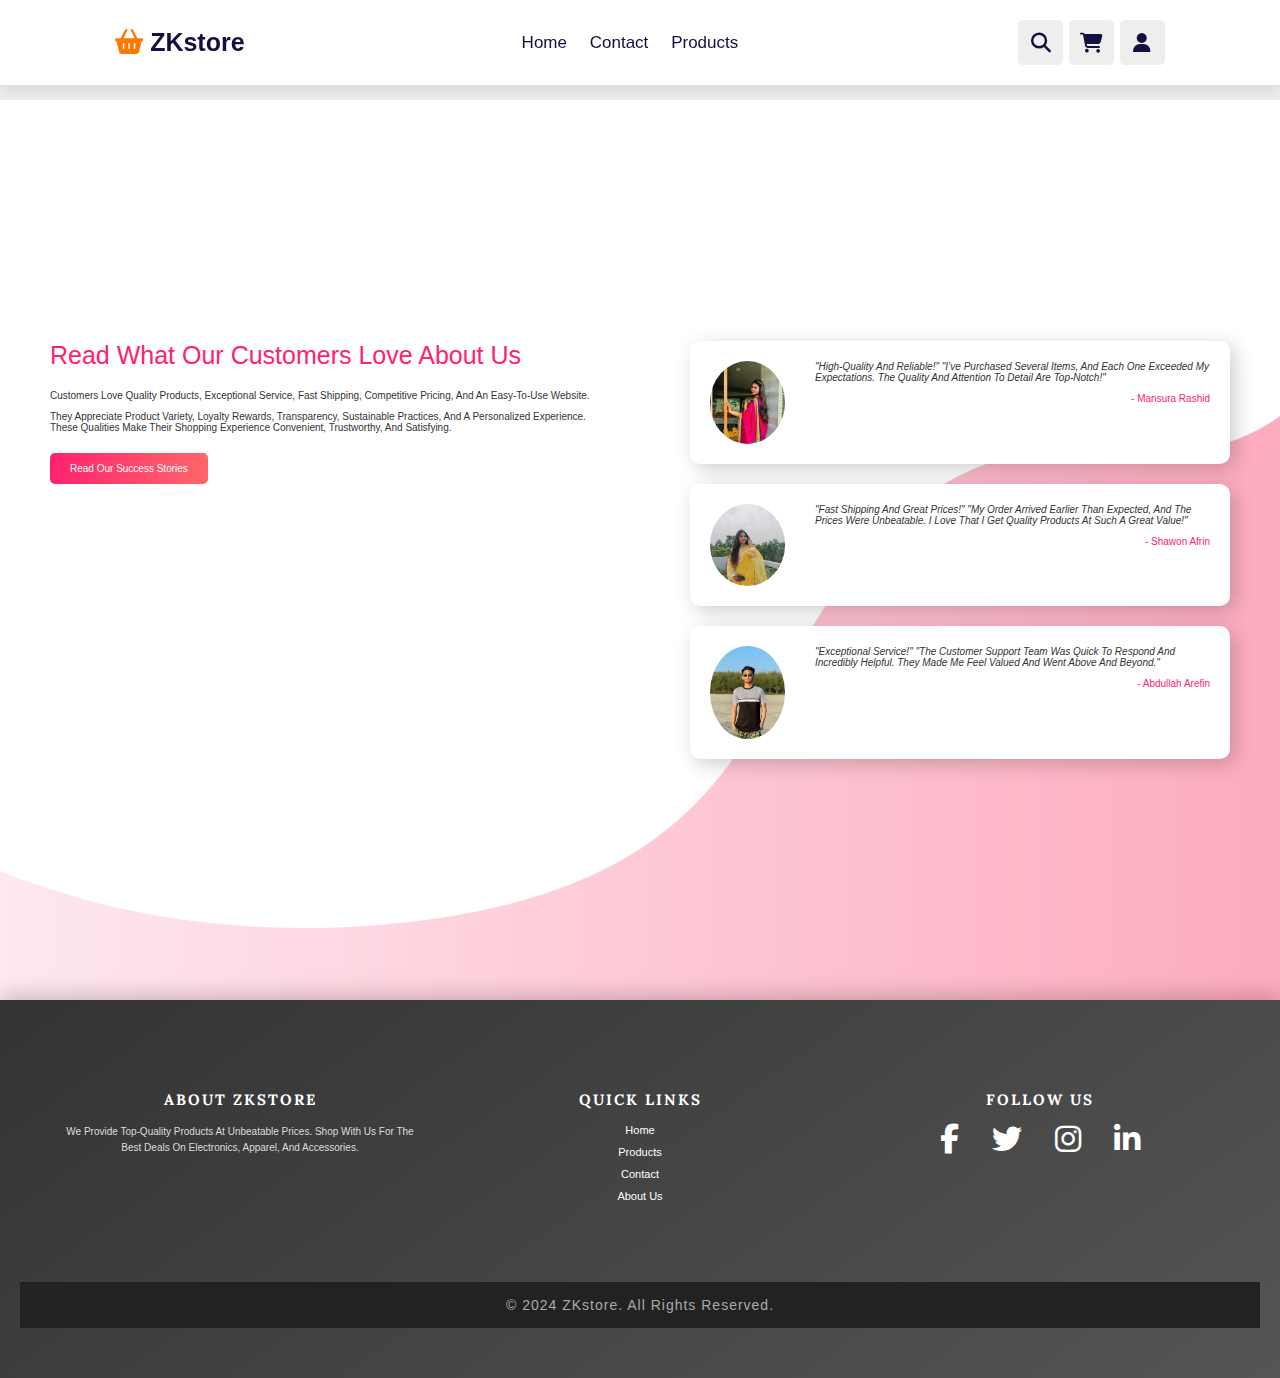
<file: contact.html>
<!DOCTYPE html>
<html lang="en">
<head>
    <meta charset="UTF-8">
    <meta name="viewport" content="width=device-width, initial-scale=1.0">
    <title>Contact Us</title>
    <!-- Google Fonts -->
    <link href="https://fonts.googleapis.com/css2?family=Lora:wght@700&family=Roboto:wght@400;500&display=swap" rel="stylesheet">

    <!-- Font Awesome CDN file -->
    <link rel="stylesheet" href="https://cdnjs.cloudflare.com/ajax/libs/font-awesome/6.2.1/css/all.min.css">
    <!-- Adding CSS -->
    <link rel="stylesheet" href="./contact.css">
    <link rel="stylesheet" href="./customer.css">
</head>
<body>
  <!-- Name :Zahid Kabir Utsho ID: 2220792 -->
    <!-- Header -->
    <header class="header">
        <a href="#" class="logo"><i class="fas fa-shopping-basket"></i> ZKstore</a>
        <nav class="navbar">
            <a href="./home.html">Home</a>
            <a href="./contact.html">Contact</a>
            <a href="./index.html">Products</a>
        </nav>
        <div class="icons">
            <div class="fas fa-search" id="search-btn"></div>
            <div class="fas fa-shopping-cart" id="cart-btn"></div>
            <div class="fas fa-user" id="login-btn"></div>
        </div>
    </header>

    <!-- Main Content -->
    <main>
        <!-- Main page content goes here -->
         <!-- customer section -->
<div class="main_content">
    <div class="container">
      <div class="container__left">
        <h1>Read what our customers love about us</h1>
        <p>
          Customers love quality products, exceptional service, fast shipping, competitive pricing, and an easy-to-use website. 
        </p>
        <p>
          They appreciate product variety, loyalty rewards, transparency, sustainable practices, and a personalized experience. These qualities make their shopping experience convenient, trustworthy, and satisfying.
        </p>
        <button>Read our success stories</button>
      </div>
      <div class="container__right">
        <div class="card">
          <img src="./picture/pic-1.jpg" alt="user" />
          <div class="card__content">
            <span><i class="ri-double-quotes-l"></i></span>
            <div class="card__details">
              <p>
                "High-Quality and Reliable!"
"I’ve purchased several items, and each one exceeded my expectations. The quality and attention to detail are top-notch!"
              </p>
              <h4>- Mansura Rashid</h4>
            </div>
          </div>
        </div>
        <div class="card">
          <img src="./picture/pic-2.jpg" alt="user" />
          <div class="card__content">
            <span><i class="ri-double-quotes-l"></i></span>
            <div class="card__details">
              <p>
                "Fast Shipping and Great Prices!"
"My order arrived earlier than expected, and the prices were unbeatable. I love that I get quality products at such a great value!"
                
              </p>
              <h4>- Shawon Afrin</h4>
            </div>
          </div>
        </div>
        <div class="card">
          <img src="./picture/pic-3.jpg" alt="user" />
          <div class="card__content">
            <span><i class="ri-double-quotes-l"></i></span>
            <div class="card__details">
              <p>
                "Exceptional Service!"
"The customer support team was quick to respond and incredibly helpful. They made me feel valued and went above and beyond."

                
              </p>
              <h4>- Abdullah Arefin</h4>
            </div>
          </div>
        </div>
      </div>
    </div>
</div>


        
    </main>

    <!-- Footer -->
    <footer class="footer">
        <div class="footer-content">
            <div class="footer-left">
                <h3>About ZKstore</h3>
                <p>We provide top-quality products at unbeatable prices. Shop with us for the best deals on electronics, apparel, and accessories.</p>
            </div>
            <div class="footer-middle">
                <h3>Quick Links</h3>
                <ul>
                    <li><a href="#home">Home</a></li>
                    <li><a href="#products">Products</a></li>
                    <li><a href="#contact">Contact</a></li>
                    <li><a href="#about">About Us</a></li>
                </ul>
            </div>
            <div class="footer-right">
                <h3>Follow Us</h3>
                <div class="social-icons">
                    <a href="#" class="fab fa-facebook-f"></a>
                    <a href="#" class="fab fa-twitter"></a>
                    <a href="#" class="fab fa-instagram"></a>
                    <a href="#" class="fab fa-linkedin-in"></a>
                </div>
            </div>
        </div>
        <div class="footer-bottom">
            <p>&copy; 2024 ZKstore. All Rights Reserved.</p>
        </div>
    </footer>
</body>
</html>
</file>
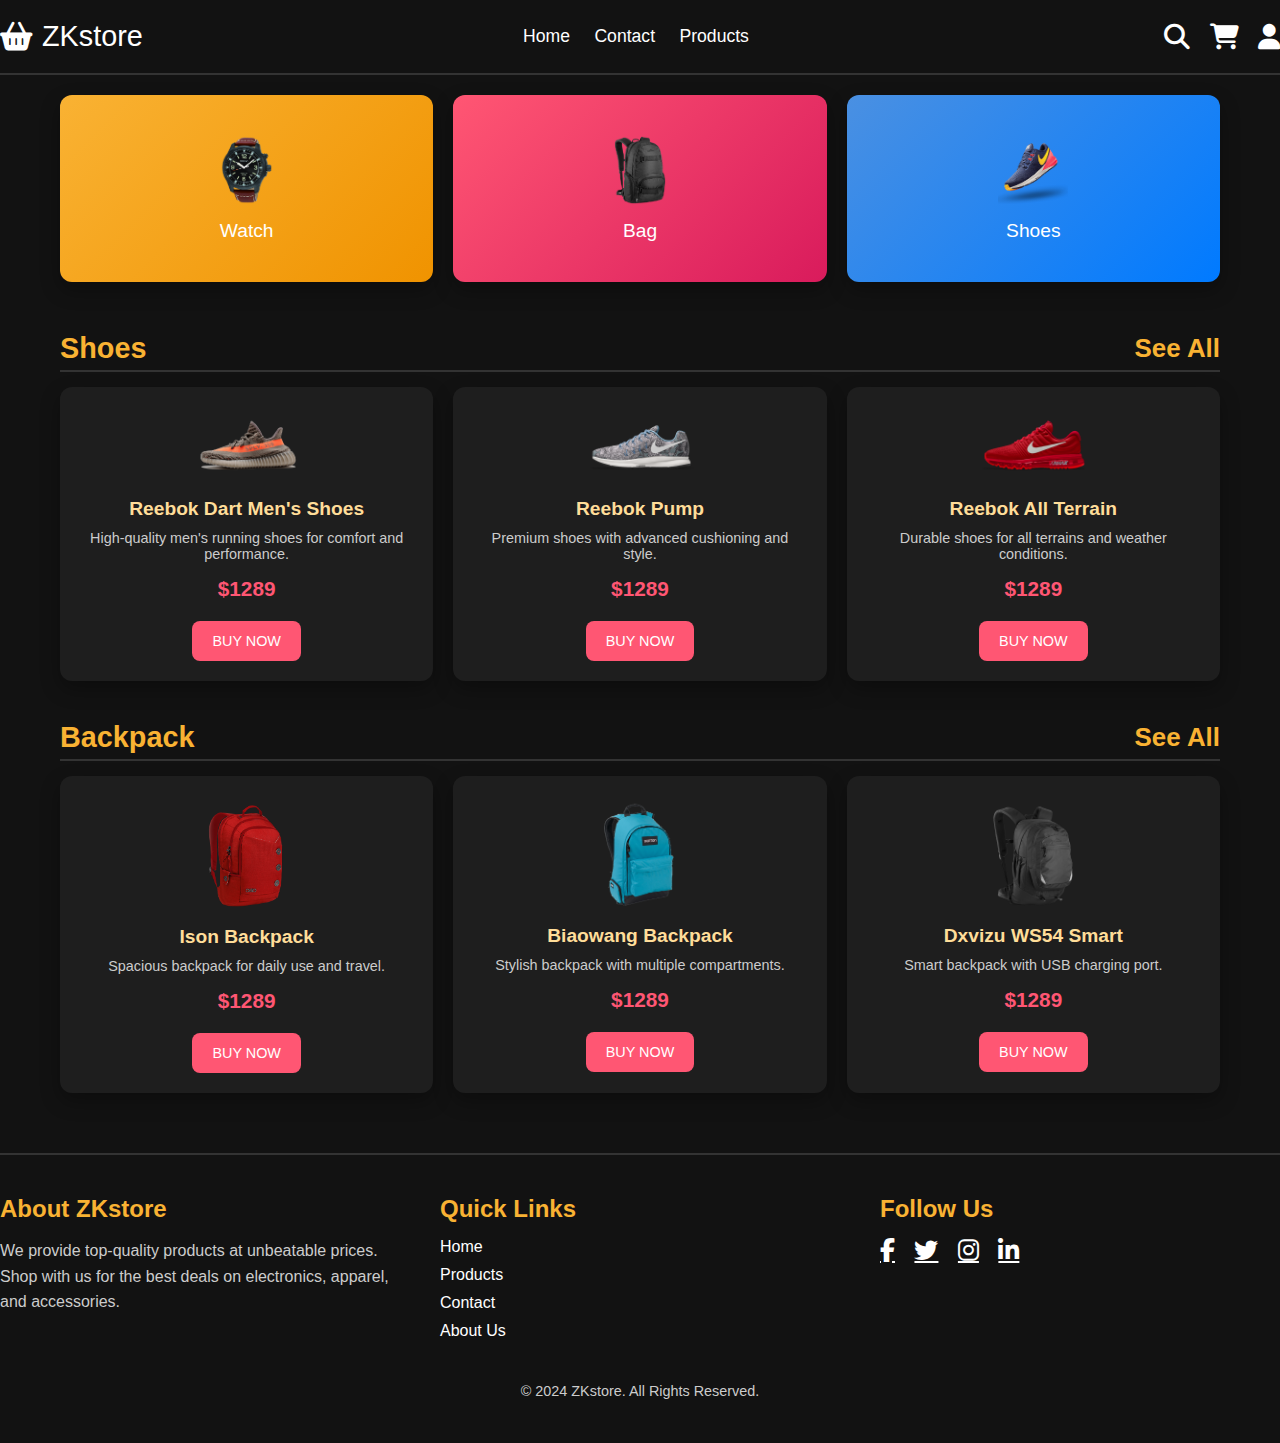
<file: home.html>
<!DOCTYPE html>
<html lang="en">
<head>
  <meta charset="UTF-8">
  <meta name="viewport" content="width=device-width, initial-scale=1.0">
  <title>Gorgeous Product Categories</title>
  <!-- Google Fonts -->
  <link href="https://fonts.googleapis.com/css2?family=Lora:wght@700&family=Roboto:wght@400;500&display=swap" rel="stylesheet">
  <!-- Font Awesome CDN file -->
  <link rel="stylesheet" href="https://cdnjs.cloudflare.com/ajax/libs/font-awesome/6.2.1/css/all.min.css">
  <style>
    * {
      margin: 0;
      padding: 0;
      box-sizing: border-box;
      font-family: 'Arial', sans-serif;
    }

    body {
      background-color: #121212;
      color: #fff;
    }

    .container {
      max-width: 1200px;
      margin: 0 auto;
      padding: 20px;
    }

    /* Header Styling */
    .header {
      display: flex;
      align-items: center;
      justify-content: space-between;
      padding: 20px 0;
      background-color: #121212;
      border-bottom: 2px solid #333;
    }

    .header .logo {
      font-size: 1.8em;
      color: #fff;
      text-decoration: none;
      display: flex;
      align-items: center;
    }

    .header .logo i {
      margin-right: 10px;
    }

    .navbar a {
      color: #fff;
      margin-right: 20px;
      text-decoration: none;
      font-weight: 500;
      font-size: 1.1em;
    }

    .navbar a:hover {
      color: #f9b233;
    }

    .icons div {
      font-size: 1.6em;
      margin-left: 15px;
      cursor: pointer;
      color: #fff;
    }

    .icons div:hover {
      color: #f9b233;
    }

    /* Categories Section */
    .categories {
      display: flex;
      gap: 20px;
      margin-bottom: 50px;
    }

    .category {
      flex: 1;
      padding: 40px 20px;
      color: #fff;
      text-align: center;
      border-radius: 12px;
      font-size: 1.2em;
      display: flex;
      flex-direction: column;
      align-items: center;
      justify-content: center;
      transition: transform 0.3s, box-shadow 0.3s;
      cursor: pointer;
      box-shadow: 0 8px 20px rgba(0, 0, 0, 0.3);
    }

    .category:hover {
      transform: translateY(-10px);
      box-shadow: 0 12px 30px rgba(0, 0, 0, 0.5);
    }

    .category img {
      width: 70px;
      height: auto;
      margin-bottom: 15px;
      transition: transform 0.3s;
    }

    .category:hover img {
      transform: scale(1.1);
    }

    .watch { background: linear-gradient(135deg, #f9b233, #f09300); }
    .bag { background: linear-gradient(135deg, #ff5673, #d91b5c); }
    .shoes { background: linear-gradient(135deg, #4a90e2, #007aff); }

    /* Products Section */
    .products-section {
      margin-bottom: 40px;
    }

    .products-section h2 {
      font-size: 1.8em;
      color: #f9b233;
      margin-bottom: 15px;
      display: flex;
      justify-content: space-between;
      align-items: center;
      border-bottom: 2px solid #333;
      padding-bottom: 5px;
    }

    .see-all {
      color: #f9b233;
      font-size: 0.9em;
      text-decoration: none;
      transition: color 0.3s;
    }

    .see-all:hover {
      color: #ffdd99;
    }

    .product-grid {
      display: flex;
      gap: 20px;
      justify-content: center;
    }

    .product {
      flex: 1;
      padding: 20px;
      background: #1e1e1e;
      border-radius: 12px;
      text-align: center;
      transition: transform 0.3s, box-shadow 0.3s;
      box-shadow: 0 8px 20px rgba(0, 0, 0, 0.3);
    }

    .product:hover {
      transform: translateY(-10px);
      box-shadow: 0 12px 30px rgba(0, 0, 0, 0.5);
    }

    .product img {
      width: 120px;
      height: auto;
      margin-bottom: 15px;
      transition: transform 0.3s;
    }

    .product:hover img {
      transform: scale(1.05);
    }

    .product h3 {
      font-size: 1.2em;
      color: #ffdd99;
      margin-bottom: 10px;
    }

    .product p {
      font-size: 0.9em;
      color: #ccc;
      margin-bottom: 15px;
    }

    .product .price {
      font-weight: bold;
      font-size: 1.3em;
      color: #ff5673;
      margin-bottom: 20px;
    }

    .buy-btn {
      background-color: #ff5673;
      color: #fff;
      padding: 12px 20px;
      border: none;
      border-radius: 8px;
      font-size: 0.9em;
      cursor: pointer;
      transition: background-color 0.3s;
      text-decoration: none;
      display: inline-block;
    }

    .buy-btn:hover {
      background-color: #d91b5c;
    }

    /* Footer Styling */
    .footer {
      background-color: #121212;
      color: #fff;
      padding: 40px 0;
      border-top: 2px solid #333;
    }

    .footer-content {
      display: flex;
      justify-content: space-between;
      gap: 40px;
    }

    .footer-left, .footer-middle, .footer-right {
      flex: 1;
    }

    .footer h3 {
      font-size: 1.5em;
      margin-bottom: 15px;
      color: #f9b233;
    }

    .footer p {
      color: #ccc;
      line-height: 1.6;
    }

    .footer ul {
      list-style-type: none;
    }

    .footer ul li {
      margin-bottom: 10px;
    }

    .footer ul li a {
      color: #fff;
      text-decoration: none;
    }

    .footer ul li a:hover {
      color: #f9b233;
    }

    .social-icons a {
      font-size: 1.5em;
      color: #fff;
      margin-right: 15px;
      transition: color 0.3s;
    }

    .social-icons a:hover {
      color: #f9b233;
    }

    .footer-bottom {
      text-align: center;
      margin-top: 30px;
      font-size: 0.9em;
      color: #ccc;
    }

  </style>
</head>
<body>
<!-- Name :Zahid Kabir Utsho ID: 2220792 -->
  <!-- Header -->
  <header class="header">
    <a href="#" class="logo"><i class="fas fa-shopping-basket"></i> ZKstore</a>
    <nav class="navbar">
        <a href="./home.html">Home</a>
        <a href="./contact.html">Contact</a>
        <a href="./index.html">Products</a>
    </nav>
    <div class="icons">
        <div class="fas fa-search" id="search-btn"></div>
        <div class="fas fa-shopping-cart" id="cart-btn"></div>
        <div class="fas fa-user" id="login-btn"></div>
    </div>
  </header>

  <!-- Main Content (Categories & Products Section) -->
  <div class="container">

    <!-- Categories Section -->
    <div class="categories">
      <div class="category watch">
        <img src="./categories/watch.png" alt="Watch Icon">
        <span>Watch</span>
      </div>
      <div class="category bag">
        <img src="./categories/bag.png" alt="Bag Icon">
        <span>Bag</span>
      </div>
      <div class="category shoes">
        <img src="./categories/shoes.png" alt="Shoes Icon">
        <span>Shoes</span>
      </div>
    </div>

    <!-- Products Section for Shoes -->
    <div class="products-section">
      <h2>Shoes <a href="#" class="see-all">See All</a></h2>
      <div class="product-grid">
        <div class="product">
          <img src="./shoes/shoe-1.png" alt="Reebok Dart Men's Shoes">
          <h3>Reebok Dart Men's Shoes</h3>
          <p>High-quality men's running shoes for comfort and performance.</p>
          <div class="price">$1289</div>
          <a href="#" class="buy-btn">BUY NOW</a>
        </div>
        <div class="product">
          <img src="./shoes/shoe-2.png" alt="Reebok Pump">
          <h3>Reebok Pump</h3>
          <p>Premium shoes with advanced cushioning and style.</p>
          <div class="price">$1289</div>
          <a href="#" class="buy-btn">BUY NOW</a>
        </div>
        <div class="product">
          <img src="./shoes/shoe-3.png" alt="Reebok All Terrain">
          <h3>Reebok All Terrain</h3>
          <p>Durable shoes for all terrains and weather conditions.</p>
          <div class="price">$1289</div>
          <a href="#" class="buy-btn">BUY NOW</a>
        </div>
      </div>
    </div>

    <!-- Products Section for Backpacks -->
    <div class="products-section">
      <h2>Backpack <a href="#" class="see-all">See All</a></h2>
      <div class="product-grid">
        <div class="product">
          <img src="./bags/bag-1.png" alt="Ison Backpack">
          <h3>Ison Backpack</h3>
          <p>Spacious backpack for daily use and travel.</p>
          <div class="price">$1289</div>
          <a href="#" class="buy-btn">BUY NOW</a>
        </div>
        <div class="product">
          <img src="./bags/bag-2.png" alt="Biaowang Backpack">
          <h3>Biaowang Backpack</h3>
          <p>Stylish backpack with multiple compartments.</p>
          <div class="price">$1289</div>
          <a href="#" class="buy-btn">BUY NOW</a>
        </div>
        <div class="product">
          <img src="./bags/bag-3.png" alt="Dxvizu WS54 Smart">
          <h3>Dxvizu WS54 Smart</h3>
          <p>Smart backpack with USB charging port.</p>
          <div class="price">$1289</div>
          <a href="#" class="buy-btn">BUY NOW</a>
        </div>
      </div>
    </div>

  </div>

  <!-- Footer Section -->
  <footer class="footer">
    <div class="footer-content">
      <div class="footer-left">
        <h3>About ZKstore</h3>
        <p>We provide top-quality products at unbeatable prices. Shop with us for the best deals on electronics, apparel, and accessories.</p>
      </div>
      <div class="footer-middle">
        <h3>Quick Links</h3>
        <ul>
          <li><a href="#home">Home</a></li>
          <li><a href="#products">Products</a></li>
          <li><a href="#contact">Contact</a></li>
          <li><a href="#about">About Us</a></li>
        </ul>
      </div>
      <div class="footer-right">
        <h3>Follow Us</h3>
        <div class="social-icons">
          <a href="#" class="fab fa-facebook-f"></a>
          <a href="#" class="fab fa-twitter"></a>
          <a href="#" class="fab fa-instagram"></a>
          <a href="#" class="fab fa-linkedin-in"></a>
        </div>
      </div>
    </div>
    <div class="footer-bottom">
      <p>&copy; 2024 ZKstore. All Rights Reserved.</p>
    </div>
  </footer>

</body>
</html>
</file>
<file: contact.css>
/* Root Variables */
:root {
    --orange: #ff7800;
    --black: #130f40;
    --light-color: #666;
    --box-shadow: 0 .5rem 1.5rem rgba(0, 0, 0, .1);
    --border: .2rem solid rgba(0, 0, 0, .1);
    --outline: .1rem solid rgba(0, 0, 0, .1);
    --outline-hover: .2rem solid var(--black);
}

/* Reset and Typography */
* {
    font-family: 'Poppins', sans-serif;
    margin: 0;
    padding: 0;
    box-sizing: border-box;
    outline: none;
    border: none;
    text-decoration: none;
    text-transform: capitalize;
    transition: all .2s linear;
}

html {
    font-size: 62.5%;
    overflow-x: hidden;
    scroll-behavior: smooth;
}

body {
    background-color: #eee;
    display: flex;
    flex-direction: column;
    min-height: 100vh;
}

/* Header */
.header {
    position: fixed;
    top: 0;
    left: 0;
    right: 0;
    z-index: 1000;
    display: flex;
    align-items: center;
    justify-content: space-between;
    padding: 2rem 9%;
    background: #fff;
    box-shadow: var(--box-shadow);
}

.header .logo {
    font-size: 2.5rem;
    font-weight: bolder;
    color: var(--black);
}

.header .logo i {
    color: var(--orange);
}

.header .navbar a {
    font-size: 1.7rem;
    margin: 0 1rem;
    color: var(--black);
}

.header .navbar a:hover {
    color: var(--orange);
}

.header .icons div {
    height: 4.5rem;
    width: 4.5rem;
    line-height: 4.5rem;
    border-radius: .5rem;
    background: #eee;
    color: var(--black);
    font-size: 2rem;
    margin-left: .3rem;
    cursor: pointer;
    text-align: center;
}

.header .icons div:hover {
    background: var(--orange);
    color: #fff;
}

/* Main Content Styling */
main {
    flex: 1;
    padding-top: 100px; /* To account for the fixed navbar */
}

/* Footer */
footer {
    background: linear-gradient(145deg, #333, #555);
    color: white;
    padding: 50px 20px;
    text-align: center;
    position: relative;
    box-shadow: 0px -5px 20px rgba(0, 0, 0, 0.2);
    font-family: 'Roboto', sans-serif;
}

.footer-content {
    display: flex;
    justify-content: space-around;
    align-items: flex-start;
    flex-wrap: wrap;
    padding: 20px;
    margin-bottom: 30px;
}

.footer-left,
.footer-middle,
.footer-right {
    flex: 1;
    margin: 10px;
    min-width: 250px;
    padding: 10px;
}

.footer-left h3,
.footer-middle h3,
.footer-right h3 {
    font-family: 'Lora', serif;
    font-size: 1.5em;
    color: #fff;
    margin-bottom: 15px;
    text-transform: uppercase;
    letter-spacing: 2px;
}

.footer-left p {
    font-size: 1em;
    color: #ddd;
    line-height: 1.6;
    margin-top: 15px;
}

.footer-middle ul {
    list-style: none;
    padding: 0;
}

.footer-middle ul li {
    margin: 10px 0;
}

.footer-middle ul li a {
    color: #fff;
    text-decoration: none;
    font-size: 1.1em;
    transition: color 0.3s ease;
}

.footer-middle ul li a:hover {
    color: #00bcd4;
    text-decoration: underline;
}

.footer-right .social-icons a {
    color: white;
    margin: 0 15px;
    font-size: 30px;
    transition: transform 0.3s, color 0.3s;
}

.footer-right .social-icons a:hover {
    transform: scale(1.2);
    color: #00bcd4;
}

.footer-bottom {
    background-color: #222;
    padding: 15px;
    color: #aaa;
    font-size: 14px;
    text-align: center;
    margin-top: 20px;
    letter-spacing: 1px;
}

/* Responsive Design for Footer */
@media screen and (max-width: 768px) {
    .footer-content {
        flex-direction: column;
        align-items: center;
    }

    .footer-left,
    .footer-middle,
    .footer-right {
        margin: 20px 0;
        text-align: center;
    }

    .footer-middle ul {
        margin-top: 20px;
    }
}
</file>
<file: customer.css>
/* customer section */
@import url("https://fonts.googleapis.com/css2?family=Roboto:wght@400;500;700&display=swap");

:root {
  --primary-color: #ff226f;
  --primary-color-dark: #fe6769;
  --text-dark: #333333;
  --white: #ffffff;
}

* {
  padding: 0;
  margin: 0;
  box-sizing: border-box;
}

body {
  font-family: "Roboto", sans-serif;
}

.main_content {
  background-image: url("./picture/bg.png");
  background-position: bottom center;
  background-repeat: no-repeat;
  background-size: cover;
  min-height: 100vh;
  display: flex;
} 

.container {
  max-width: 1200px;
  margin: auto;
  padding: 1rem;
  display: grid;
  grid-template-columns: repeat(2, 1fr);
  gap: 10rem;
}

.container__left h1 {
  margin-bottom: 2rem;
  font-size: 2.5rem;
  font-weight: 500;
  color: var(--primary-color);
}

.container__left p {
  color: var(--text-dark);
  margin-bottom: 1rem;
}

.container__left button {
  padding: 1rem 2rem;
  margin-top: 1rem;
  outline: none;
  border: none;
  border-radius: 5px;
  background: linear-gradient(
    to right,
    var(--primary-color),
    var(--primary-color-dark)
  );
  color: var(--white);
  font-size: 1rem;
  cursor: pointer;
}

.container__right {
  display: grid;
  gap: 2rem;
}

.card {
  padding: 2rem;
  display: flex;
  align-items: flex-start;
  gap: 2rem;
  background-color: var(--white);
  border-radius: 1rem;
  box-shadow: 5px 5px 20px rgba(0, 0, 0, 0.2);
  cursor: pointer;
}

.card img {
  max-width: 75px;
  border-radius: 100%;
}

.card__content {
  display: flex;
  gap: 1rem;
}

.card__content span i {
  font-size: 2rem;
  color: var(--primary-color);
}

.card__details p {
  font-style: italic;
  color: var(--text-dark);
  margin-bottom: 1rem;
}

.card__details h4 {
  text-align: right;
  color: var(--primary-color);
  font-size: 1rem;
  font-weight: 500;
}

@media (width < 1200px) {
  .container {
    gap: 3rem;
  }
}

@media (width < 900px) {
  .container {
    grid-template-columns: repeat(1, 1fr);
  }

  .container__right {
    grid-template-columns: repeat(2, 1fr);
  }
}

@media (width < 750px) {
  .container__right {
    grid-template-columns: repeat(1, 1fr);
  }
}
</file>
